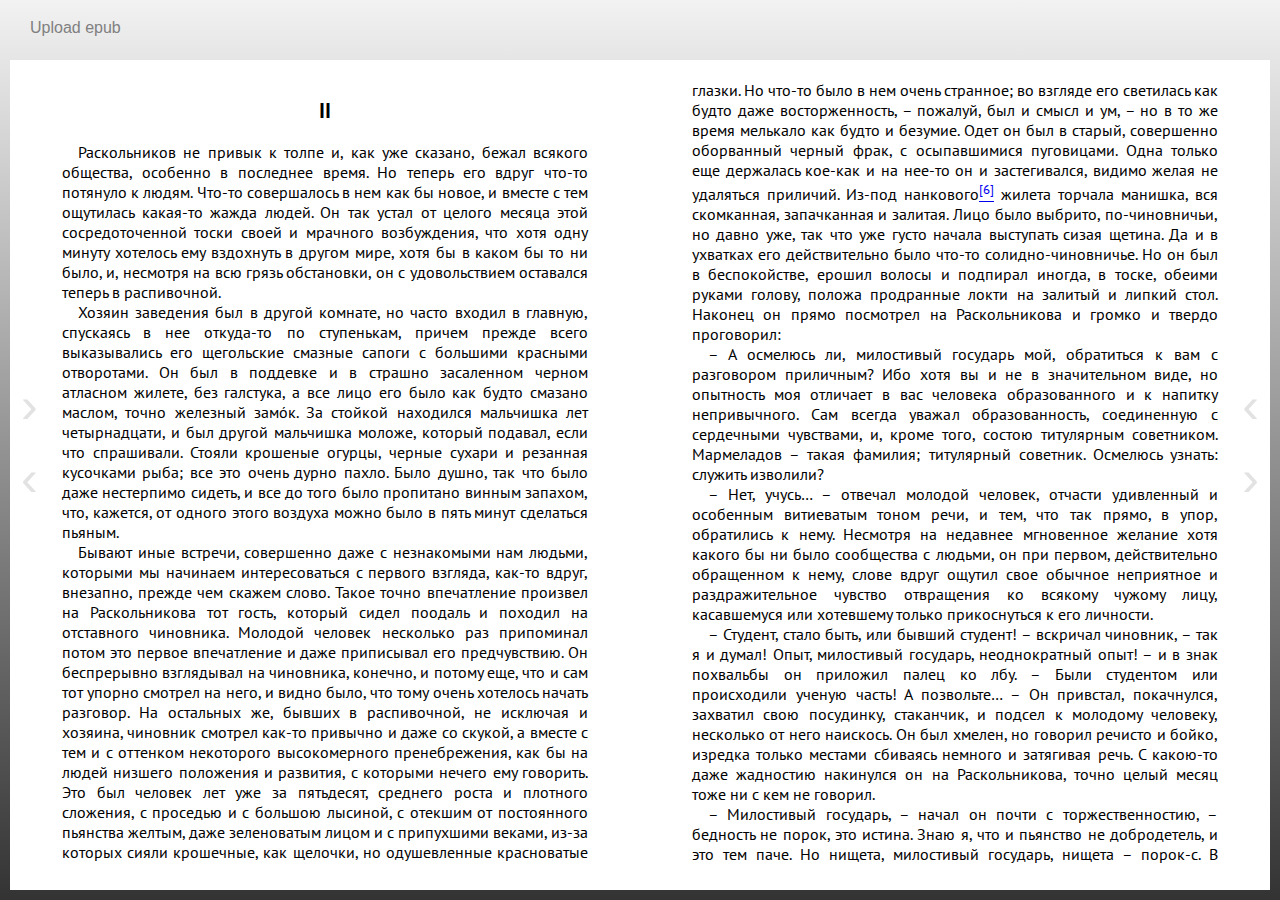
<file: index.html>
<!doctype html><html lang="en"><head><title>React Reader - powered by epub.js</title><meta name="viewport" content="user-scalable=no,initial-scale=1,maximum-scale=1,minimum-scale=1,width=device-width,height=device-height"/><link href="/static/css/2.1f499695.chunk.css" rel="stylesheet"></head><body><noscript>You need to enable JavaScript to run this app.</noscript><div id="root"></div><script>!function(e){function r(r){for(var n,a,l=r[0],f=r[1],i=r[2],p=0,s=[];p<l.length;p++)a=l[p],Object.prototype.hasOwnProperty.call(o,a)&&o[a]&&s.push(o[a][0]),o[a]=0;for(n in f)Object.prototype.hasOwnProperty.call(f,n)&&(e[n]=f[n]);for(c&&c(r);s.length;)s.shift()();return u.push.apply(u,i||[]),t()}function t(){for(var e,r=0;r<u.length;r++){for(var t=u[r],n=!0,l=1;l<t.length;l++){var f=t[l];0!==o[f]&&(n=!1)}n&&(u.splice(r--,1),e=a(a.s=t[0]))}return e}var n={},o={1:0},u=[];function a(r){if(n[r])return n[r].exports;var t=n[r]={i:r,l:!1,exports:{}};return e[r].call(t.exports,t,t.exports,a),t.l=!0,t.exports}a.m=e,a.c=n,a.d=function(e,r,t){a.o(e,r)||Object.defineProperty(e,r,{enumerable:!0,get:t})},a.r=function(e){"undefined"!=typeof Symbol&&Symbol.toStringTag&&Object.defineProperty(e,Symbol.toStringTag,{value:"Module"}),Object.defineProperty(e,"__esModule",{value:!0})},a.t=function(e,r){if(1&r&&(e=a(e)),8&r)return e;if(4&r&&"object"==typeof e&&e&&e.__esModule)return e;var t=Object.create(null);if(a.r(t),Object.defineProperty(t,"default",{enumerable:!0,value:e}),2&r&&"string"!=typeof e)for(var n in e)a.d(t,n,function(r){return e[r]}.bind(null,n));return t},a.n=function(e){var r=e&&e.__esModule?function(){return e.default}:function(){return e};return a.d(r,"a",r),r},a.o=function(e,r){return Object.prototype.hasOwnProperty.call(e,r)},a.p="/";var l=this["webpackJsonpreact-reader"]=this["webpackJsonpreact-reader"]||[],f=l.push.bind(l);l.push=r,l=l.slice();for(var i=0;i<l.length;i++)r(l[i]);var c=f;t()}([])</script><script src="/static/js/2.e990f4da.chunk.js"></script><script src="/static/js/main.d5dc38cb.chunk.js"></script></body></html>
</file>
<file: static/css/2.1f499695.chunk.css>
/*!
 * Toastify js 1.10.0
 * https://github.com/apvarun/toastify-js
 * @license MIT licensed
 *
 * Copyright (C) 2018 Varun A P
 */.toastify{padding:12px 20px;color:#fff;display:inline-block;box-shadow:0 3px 6px -1px rgba(0,0,0,.12),0 10px 36px -4px rgba(77,96,232,.3);background:linear-gradient(135deg,#73a5ff,#5477f5);position:fixed;opacity:0;transition:all .4s cubic-bezier(.215,.61,.355,1);border-radius:2px;cursor:pointer;text-decoration:none;max-width:calc(50% - 20px);z-index:2147483647}.toastify.on{opacity:1}.toast-close{opacity:.4;padding:0 5px}.toastify-right{right:15px}.toastify-left{left:15px}.toastify-top{top:-150px}.toastify-bottom{bottom:-150px}.toastify-rounded{border-radius:25px}.toastify-avatar{width:1.5em;height:1.5em;margin:-7px 5px;border-radius:2px}.toastify-center{margin-left:auto;margin-right:auto;left:0;right:0;max-width:-webkit-fit-content;max-width:fit-content;max-width:-moz-fit-content}@media only screen and (max-width:360px){.toastify-left,.toastify-right{margin-left:auto;margin-right:auto;left:0;right:0;max-width:-webkit-fit-content;max-width:-moz-fit-content;max-width:fit-content}}
/*# sourceMappingURL=2.1f499695.chunk.css.map */
</file>
